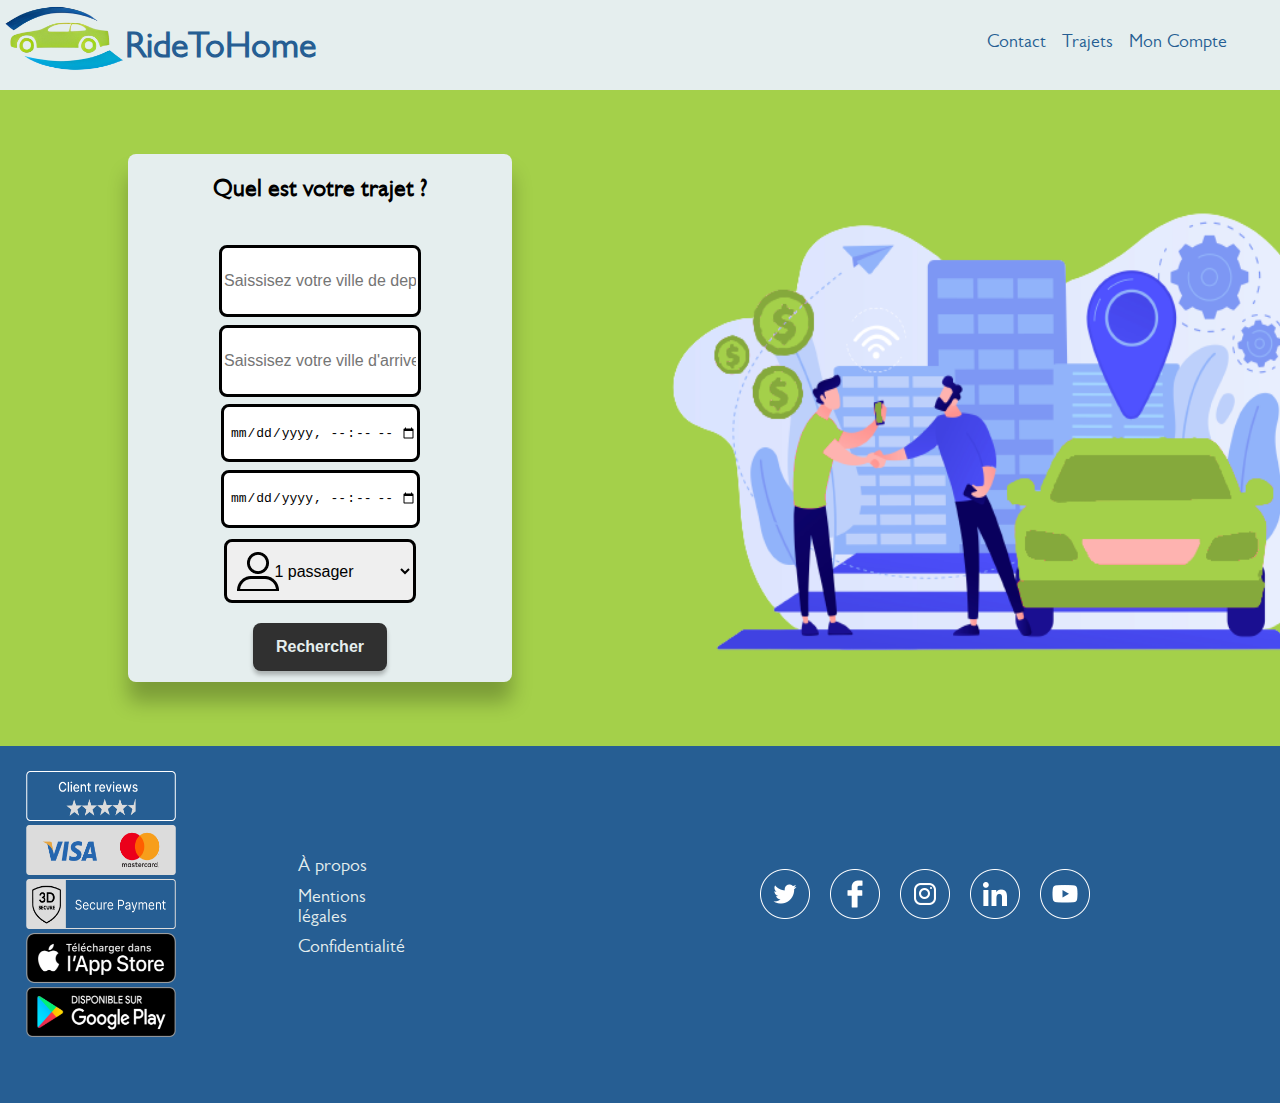
<file: index.html>
<!doctype html> <!--Déclaration page html-->

<html lang="fr"> <!--définition de la langue de la page-->
    <head> <!--Tête de la page-->
        <meta charset="utf-8"> <!--déclaration du type de codage de caractère-->
        <title>RideToHome</title> <!--Titre de la page-->
        <link rel="icon" href="img/flavicon/favicon.ico"> <!-- icone de la page-->
        <link rel="stylesheet" href="css/style.css"> <!-- Invocation du css externe-->
    </head>
    
    <body><!-- Corps de la page -->
        <div class="header">
            <a href="index.html"><img class="logo" src="img/Logo.png" alt=""/></a>
            <a href="index.html"><h1 class="titre">RideToHome</h1></a>

            <div class="nav"> <!-- Partie navigation entre les pages -->
                <ul>
                    <li class="contact"><a class="nav2" href="contact.html">Contact</a></li>
                    <li class="mestrajets"><a class="nav2" href="mestrajets.html">Trajets</a> </li>
                    <li class="mescommandes"><a class="nav2" href="compte.html">Mon Compte</a> </li>
                </ul>
            </div>
        </div>

        <div class="main">
            <div class="trajet">
                <form method="post" action="traitement.php"> <!--Formulaire à remplir pour chercher des trajets-->
                    <h2>Quel est votre trajet ?</h2>
                    
                    <br>
                    <input class="traj" type="text" name="villedepart" placeholder="Saissisez votre ville de depart" required>
                    <br>
                    <input class="traj" type="text" name="villearriver" placeholder="Saissisez votre ville d'arriver" required>
                    <br>
                    <input class="date" type="datetime-local" name="datedepart" id="depart" required>
                    <br>
                    <input class="date" type="datetime-local" name="dateretour" id="retour" required>
                    <br>
                    <select name="passagers" id="passagers" required>
                        <option value="">1 passager</option>
                        <option value="">2 passagers</option>
                        <option value="">3 passagers</option>
                        <option value=""> + 3 passagers</option>
                    </select>
                    <br>
                    <input class="submit" type="reset" value="Rechercher"/>
                </form>
            </div>
            
            <div class="img_covoit"> <!-- image de la page-->
                <img class="img_co"
                    src="img/covoit.png" 
                    alt="Designed by vectorjuice / Freepik" 
                    title="Designed by vectorjuice / Freepik">

            </div>
        </div>
        
        <div class="footer"> <!-- Pied de la page -->
            <div class="certif"> <!--La disponibilité, application de notre site sur d'autres plateformes-->
                <div><img class="img-certif" src="img/client.png" alt="client"></div>
                <div><img class="img-certif" src="img/visa.png" alt="visa"></div>
                <div><img class="img-certif" src="img/secure.png" alt="secure"></div>
                <div><a href="https://www.apple.com/fr/app-store/">
                    <img class="img-certif" src="img/app.png" alt="Apple">
                </a></div>
                <div><a href="https://play.google.com/">
                    <img class="img-certif" src="img/play.png" alt="Google Play" >
                </a></div>
            </div>
            <div class="plus"> <!--Partie navigation pour la partie légale et informations diverses-->
                <div class="sous-plus"><a class="plus1" href="propos.html">À propos</a></div>
                <div class="sous-plus"><a class="plus1" href="mentions.html">Mentions légales</a></div>
                <div class="sous-plus"><a class="plus1" href="rgpd.html">Confidentialité</a></div>
            </div>
            <div class="reseaux"><!--Partie navigation pour notre présence sur d'autres plateformes -->
                <div><a href="https://twitter.com/?lang=fr"><img class="img-reseaux" src="img/resseaux/twitter.png" alt="Twitter"></a></div>
                <div><a href="https://fr-fr.facebook.com/"><img class="img-reseaux" src="img/resseaux/facebook.png" alt="Facebook"></a></div>
                <div><a href="https://www.instagram.com/?hl=fr"><img class="img-reseaux" src="img/resseaux/instagram.png" alt="Instagram"></a></div>
                <div><a href="https://fr.linkedin.com/"><img class="img-reseaux" src="img/resseaux/indeed.png" alt="Linkedin"></a></div>
                <div><a href="https://www.youtube.com/?hl=FR"><img class="img-reseaux" src="img/resseaux/youtube.png" alt="Youtube"></a></div>
            </div>
        </div>

    </body><!--Fin du corps de la page-->
</html><!--Fin de la page html -->
</file>
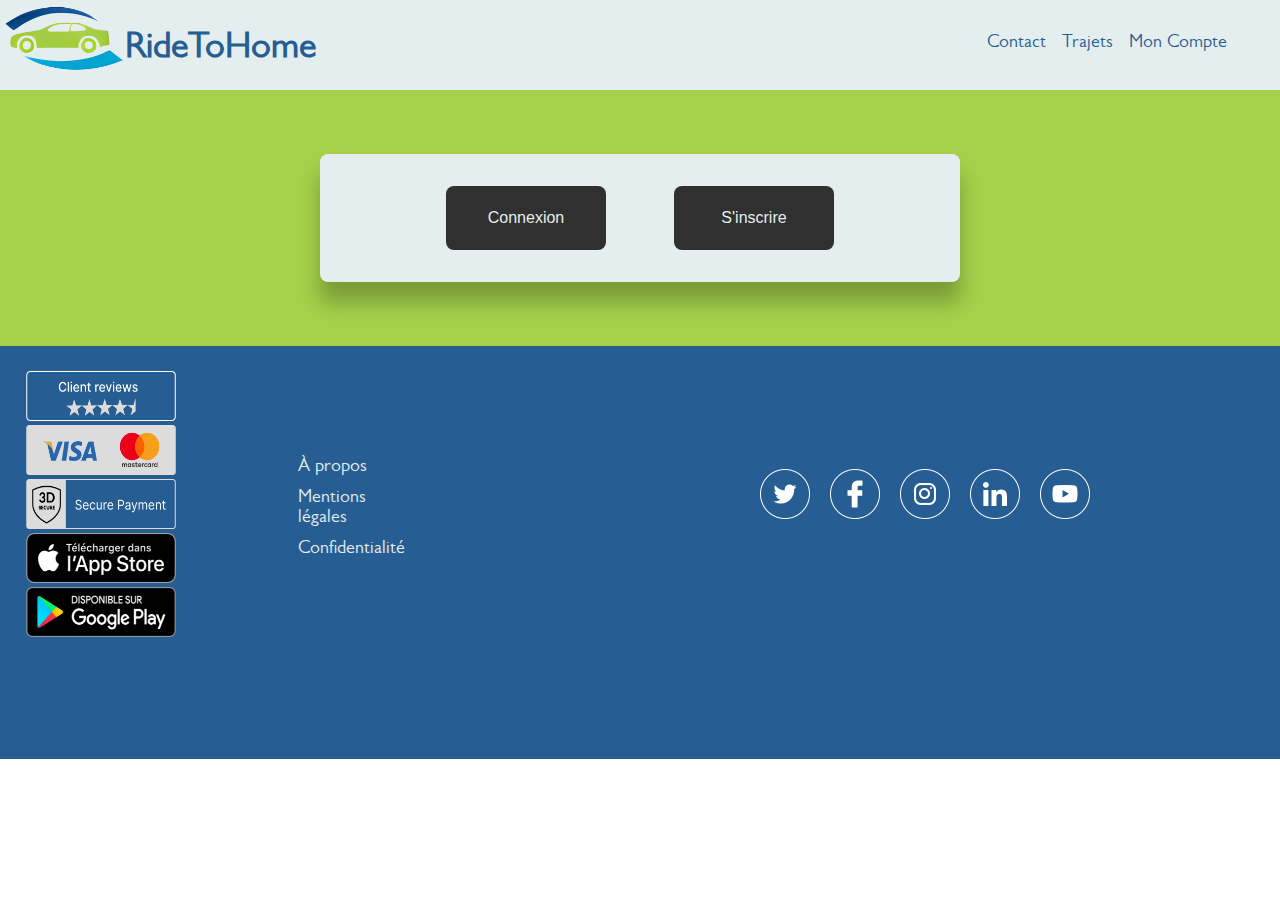
<file: compte.html>
<!doctype html> <!--Déclaration page html-->

<html lang="fr"> <!--définition de la langue de la page-->
    <head> <!--Tête de la page-->
        <meta charset="utf-8"> <!--déclaration du type de codage de caractère-->
        <title>RideToHome</title> <!--Titre de la page-->
        <link rel="icon" href="img/flavicon/favicon.ico"> <!-- icone de la page-->
        <link rel="stylesheet" href="css/style2.css"> <!-- Invocation du css externe-->
    </head>
    
    <body><!--Corps de la page-->
        <div class="header">
            <a href="index.html"><img class="logo" src="img/Logo.png" alt=""/></a>
            <a href="index.html"><h1 class="titre">RideToHome</h1></a>

            <div class="nav"><!-- Partie navigation entre les pages -->
                <ul>
                    <li class="contact"><a class="nav2" href="contact.html">Contact</a></li>
                    <li class="mestrajets"><a class="nav2" href="mestrajets.html">Trajets</a> </li>
                    <li class="mescommandes"><a class="nav2" href="compte.html">Mon Compte</a> </li>
                </ul>
            </div>
        </div>

        <div class="main">

            <div class="connexion"> <!--Choix(boutons) afin de lier un compte au site-->
                <form>
                    <input class="con" type="submit" value="Connexion">
                    <input class="con" type="submit" value="S'inscrire">
                </form>

            </div>
        </div>
            
        </div>
        
        <div class="footer"><!-- Pied de la page -->
            <div class="certif"><!--La disponibilité, application de notre site sur d'autres plateformes-->
                <div><img class="img-certif" src="img/client.png" alt="client"></div>
                <div><img class="img-certif" src="img/visa.png" alt="visa"></div>
                <div><img class="img-certif" src="img/secure.png" alt="secure"></div>
                <div><a href="https://www.apple.com/fr/app-store/">
                    <img class="img-certif" src="img/app.png" alt="Apple">
                </a></div>
                <div><a href="https://play.google.com/">
                    <img class="img-certif" src="img/play.png" alt="Google Play" >
                </a></div>
            </div>
            <div class="plus"><!--Partie navigation pour la partie légale et informations diverses-->
                <div class="sous-plus"><a class="plus1" href="propos.html">À propos</a></div>
                <div class="sous-plus"><a class="plus1" href="mentions.html">Mentions légales</a></div>
                <div class="sous-plus"><a class="plus1" href="rgpd.html">Confidentialité</a></div>
            </div>
            <div class="reseaux"><!--Partie navigation pour notre présence sur d'autres plateformes -->
                <div><a href="https://twitter.com/?lang=fr"><img class="img-reseaux" src="img/resseaux/twitter.png" alt="Twitter"></a></div>
                <div><a href="https://fr-fr.facebook.com/"><img class="img-reseaux" src="img/resseaux/facebook.png" alt="Facebook"></a></div>
                <div><a href="https://www.instagram.com/?hl=fr"><img class="img-reseaux" src="img/resseaux/instagram.png" alt="Instagram"></a></div>
                <div><a href="https://fr.linkedin.com/"><img class="img-reseaux" src="img/resseaux/indeed.png" alt="Linkedin"></a></div>
                <div><a href="https://www.youtube.com/?hl=FR"><img class="img-reseaux" src="img/resseaux/youtube.png" alt="Youtube"></a></div>
            </div>
        </div>
        <div class="footer_plus">
            
        </div>

    </body><!--Fin du corps de la page-->
</html><!--Fin de la page html -->
</file>
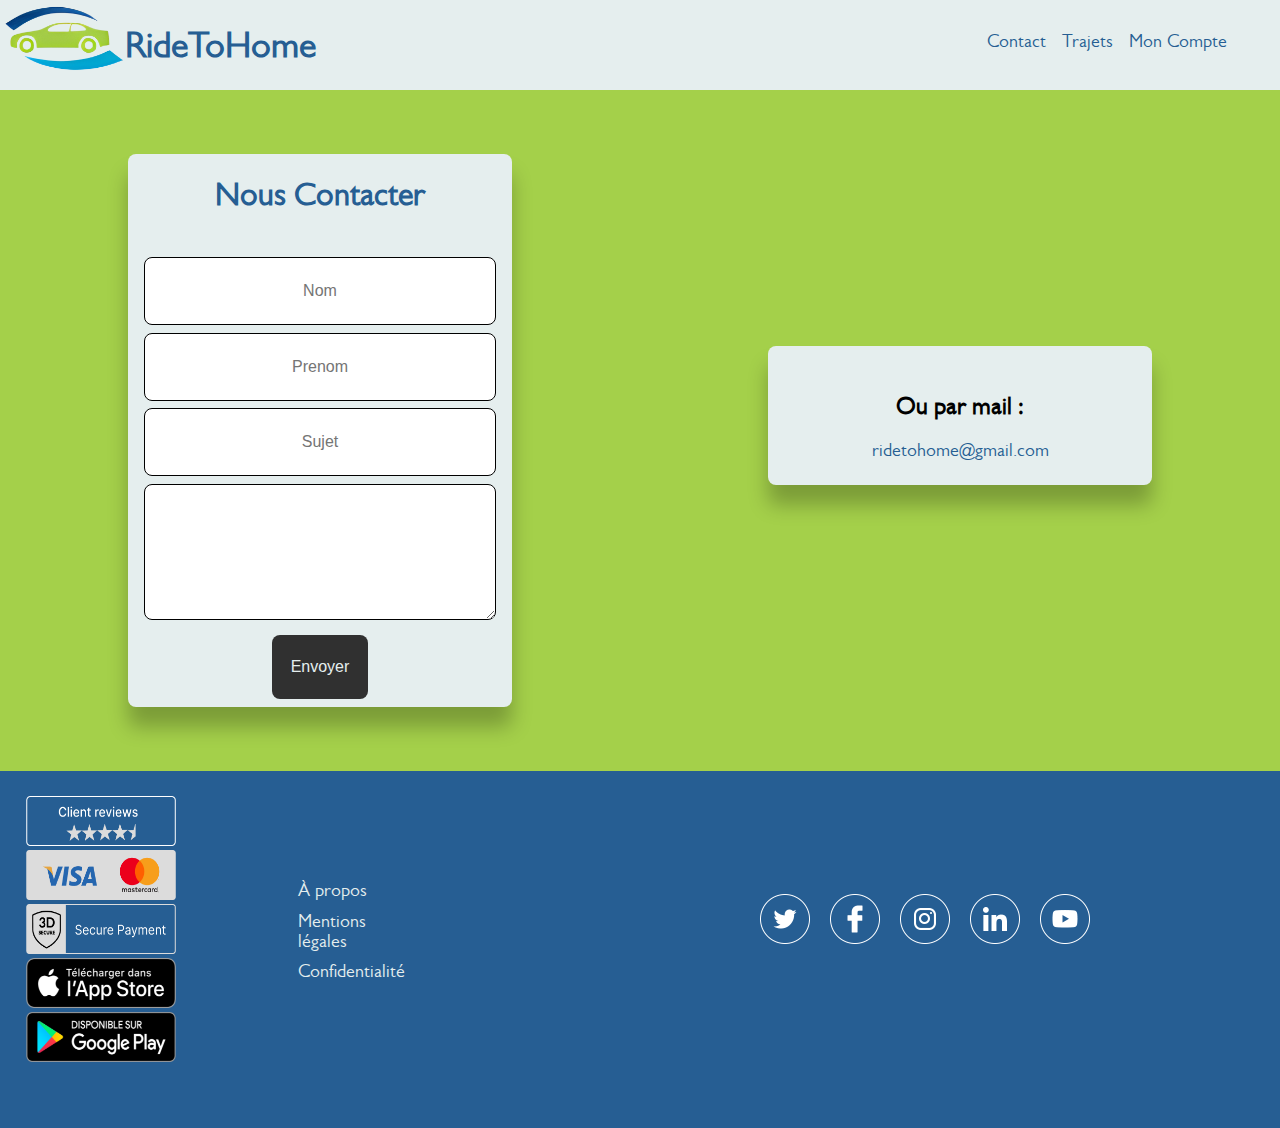
<file: contact.html>
<!doctype html> <!--Déclaration page html-->

<html lang="fr"> <!--définition de la langue de la page-->
    <head> <!--Tête de la page-->
        <meta charset="utf-8"> <!--déclaration du type de codage de caractère-->
        <title>RideToHome</title> <!--Titre de la page-->
        <link rel="icon" href="img/flavicon/favicon.ico"> <!-- icone de la page-->
        <link rel="stylesheet" href="css/style2.css"> <!-- Invocation du css externe-->
    </head>
    
    <body>
        <div class="header">
            <a href="index.html"><img class="logo" src="img/Logo.png" alt=""/></a>
            <a href="index.html"><h1 class="titre">RideToHome</h1></a>

            <div class="nav"><!-- Partie navigation entre les pages -->
                <ul>
                    <li class="contact"><a class="nav2" href="contact.html">Contact</a></li>
                    <li class="mestrajets"><a class="nav2" href="mestrajets.html">Trajets</a> </li>
                    <li class="mescommandes"><a class="nav2" href="compte.html">Mon Compte</a> </li>
                </ul>
            </div>
        </div>

        <div class="main">
            <div class="contact-page">
            <div class="contact-menu">
                <h1 class="label">Nous Contacter</h1><br>
                <form method="post" action="traitement.php"><!--Formulaire à remplir pour toutes demandes / assistances-->
                    
                    <input class="form" type="text" required id="nom" placeholder="Nom"><br>
                    <input class="form" type="text" id="Prenom" required placeholder="Prenom"><br>
                    <input class="form" type="text" id="sujet" required placeholder="Sujet"><br>
                    <textarea class="form" id="message" placeholder="votre message" required> </textarea>
                    <input class="boutton-contact" type="reset" value="Envoyer">
                </form>

            </div>

            <div class="mail"> <!--Lien pour contacter sur la boite mail-->
                <h2>Ou par mail : </h2>
                <a href="mailto:ridetohome@gmail.com">ridetohome@gmail.com</a>

            </div>
        </div>
            
        </div>
        
        <div class="footer"><!-- Pied de la page -->
            <div class="certif"><!--La disponibilité, application de notre site sur d'autres plateformes-->
                <div><img class="img-certif" src="img/client.png" alt="client"></div>
                <div><img class="img-certif" src="img/visa.png" alt="visa"></div>
                <div><img class="img-certif" src="img/secure.png" alt="secure"></div>
                <div><a href="https://www.apple.com/fr/app-store/">
                    <img class="img-certif" src="img/app.png" alt="Apple">
                </a></div>
                <div><a href="https://play.google.com/">
                    <img class="img-certif" src="img/play.png" alt="Google Play" >
                </a></div>
            </div>
            <div class="plus"><!--Partie navigation pour la partie légale et informations diverses-->
                <div class="sous-plus"><a class="plus1" href="propos.html">À propos</a></div>
                <div class="sous-plus"><a class="plus1" href="mentions.html">Mentions légales</a></div>
                <div class="sous-plus"><a class="plus1" href="rgpd.html">Confidentialité</a></div>
            </div>
            <div class="reseaux"><!--Partie navigation pour notre présence sur d'autres plateformes -->
                <div><a href="https://twitter.com/?lang=fr"><img class="img-reseaux" src="img/resseaux/twitter.png" alt="Twitter"></a></div>
                <div><a href="https://fr-fr.facebook.com/"><img class="img-reseaux" src="img/resseaux/facebook.png" alt="Facebook"></a></div>
                <div><a href="https://www.instagram.com/?hl=fr"><img class="img-reseaux" src="img/resseaux/instagram.png" alt="Instagram"></a></div>
                <div><a href="https://fr.linkedin.com/"><img class="img-reseaux" src="img/resseaux/indeed.png" alt="Linkedin"></a></div>
                <div><a href="https://www.youtube.com/?hl=FR"><img class="img-reseaux" src="img/resseaux/youtube.png" alt="Youtube"></a></div>
            </div>
        </div>

    </body><!--Fin du corps de la page-->
</html><!--Fin de la page html -->
</file>
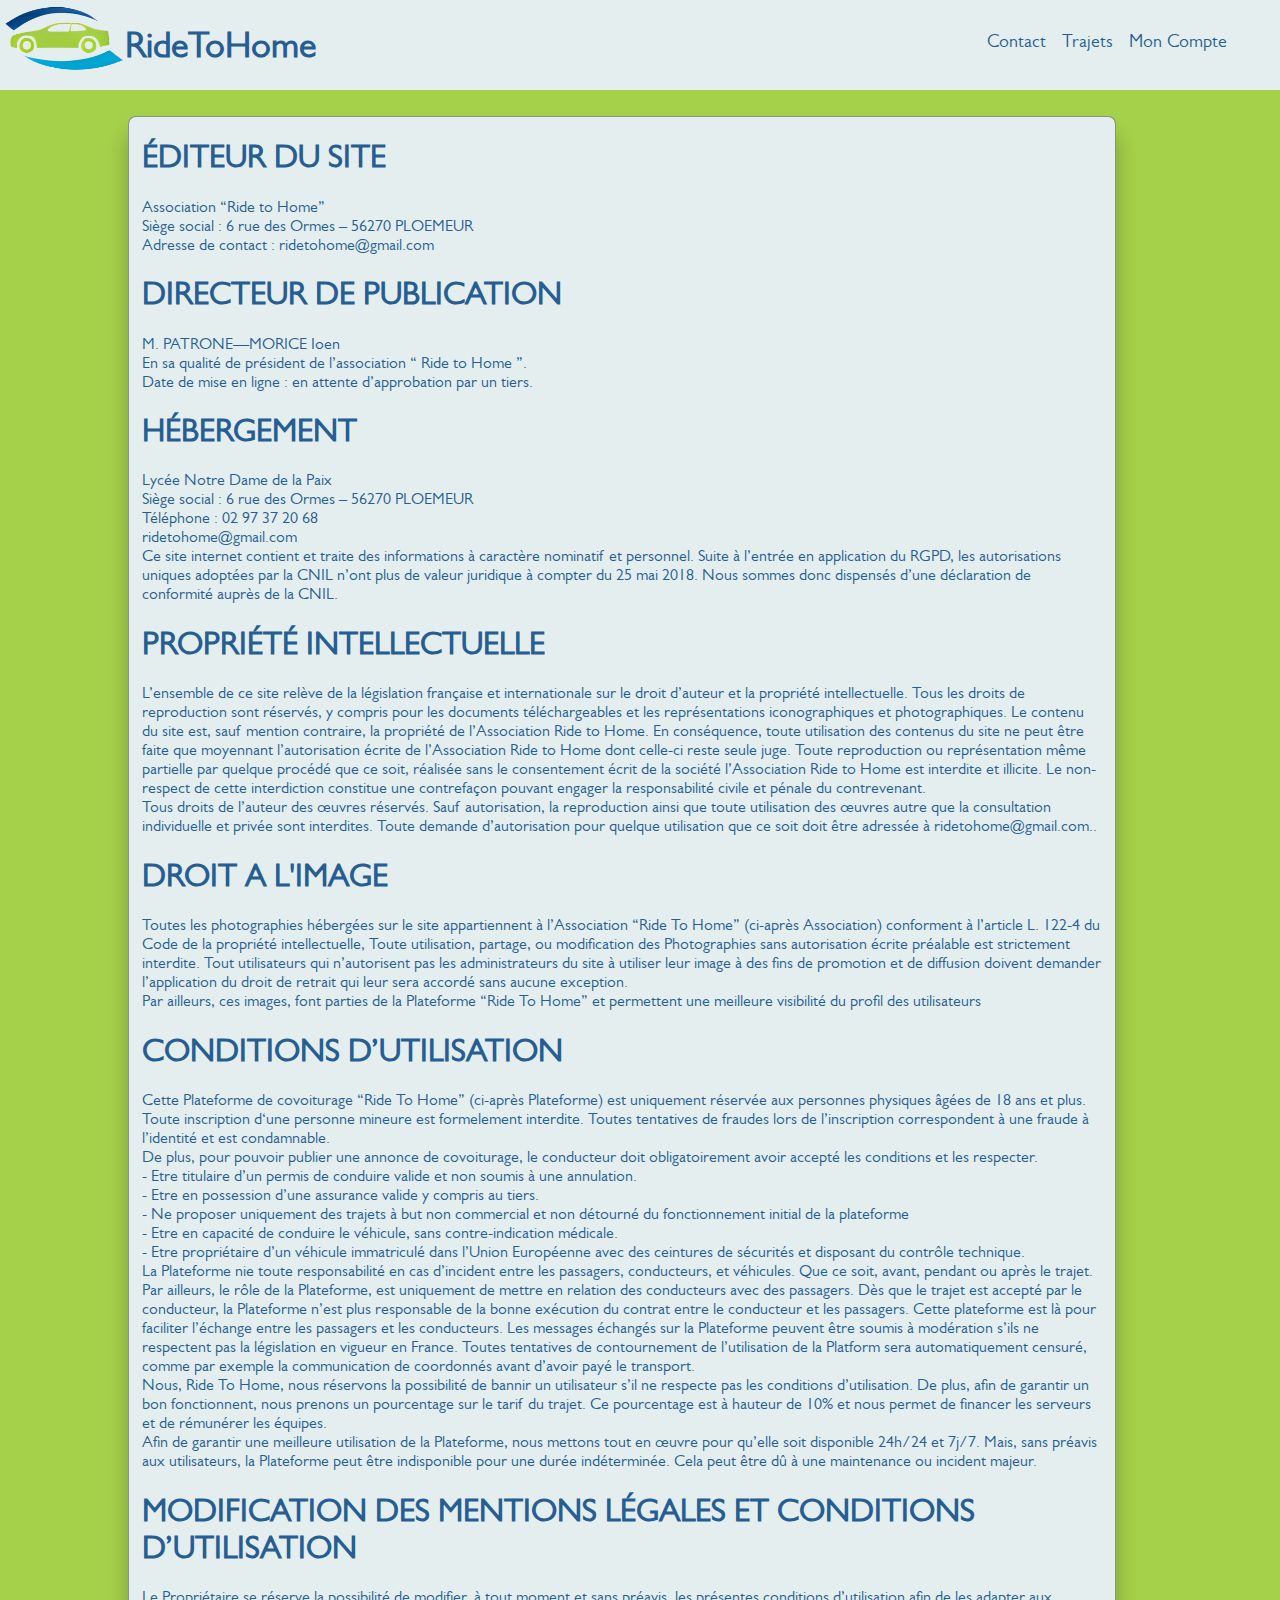
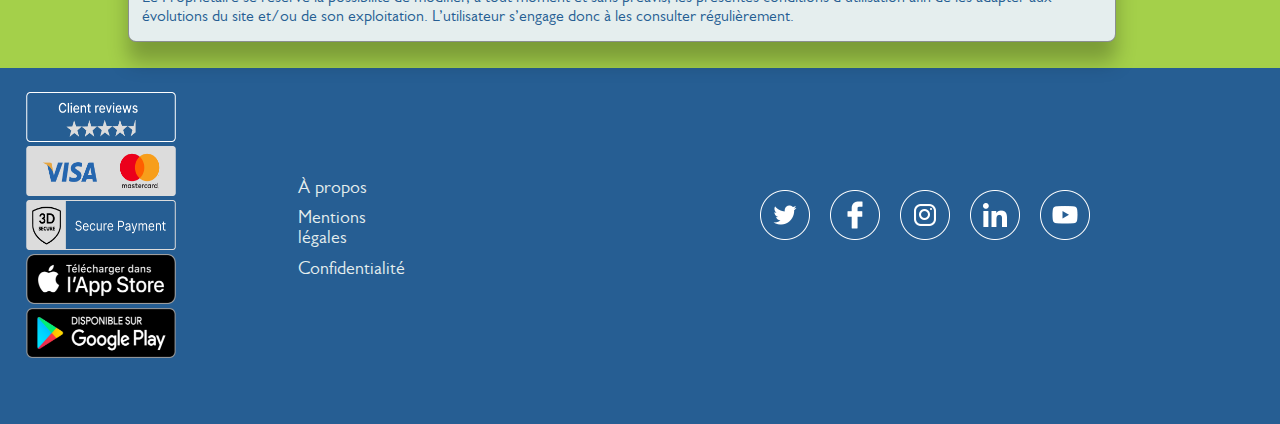
<file: mentions.html>
<!doctype html> <!--Déclaration page html-->

<html lang="fr"> <!--définition de la langue de la page-->
    <head> <!--Tête de la page-->
        <meta charset="utf-8"> <!--déclaration du type de codage de caractère-->
        <title>RideToHome</title> <!--Titre de la page-->
        <link rel="icon" href="img/flavicon/favicon.ico"> <!-- icone de la page-->
        <link rel="stylesheet" href="css/style2.css"> <!-- Invocation du css externe-->
    </head>
    
    <body>
        <div class="header">
            <a href="index.html"><img class="logo" src="img/Logo.png" alt=""/></a>
            <a href="index.html"><h1 class="titre">RideToHome</h1></a>

            <div class="nav"><!-- Partie navigation entre les pages -->
                <ul>
                    <li class="contact"><a class="nav2" href="contact.html">Contact</a></li>
                    <li class="mestrajets"><a class="nav2" href="mestrajets.html">Trajets</a> </li>
                    <li class="mescommandes"><a class="nav2" href="compte.html">Mon Compte</a> </li>
                </ul>
            </div>
        </div>

        <div class="main">

            <div class="mention"> <!--Partie centrale de la page, informations-->
                <h1>ÉDITEUR DU SITE<br></h1>
                    <p></p>Association “Ride to Home”<br>
                    Siège social : 6 rue des Ormes – 56270 PLOEMEUR<br>
                    Adresse de contact : ridetohome@gmail.com<br><p>
                    <h1>DIRECTEUR DE PUBLICATION<br></h1>
                    <p>M. PATRONE—MORICE Ioen<br>
                    En sa qualité de président de l’association “ Ride to Home ”.<br>
                    Date de mise en ligne : en attente d’approbation par un tiers.<br>
                    </p>


                    <h1>HÉBERGEMENT <br></h1>
                    <p>Lycée Notre Dame de la Paix <br>
                    Siège social : 6 rue des Ormes – 56270 PLOEMEUR<br>
                    Téléphone : 02 97 37 20 68<br>
                    ridetohome@gmail.com<br>
                    
                    Ce site internet contient et traite des informations à caractère nominatif et personnel. Suite à l’entrée en application du RGPD, les autorisations uniques adoptées par la CNIL n’ont plus de valeur juridique à compter du 25 mai 2018. Nous sommes donc dispensés d’une déclaration de conformité auprès de la CNIL.<br>
                    </p>

                    <h1>PROPRIÉTÉ INTELLECTUELLE<br></h1>
                    <p>L’ensemble de ce site relève de la législation française et internationale sur le droit d’auteur et la propriété intellectuelle. Tous les droits de reproduction sont réservés, y compris pour les documents téléchargeables et les représentations iconographiques et photographiques. Le contenu du site est, sauf mention contraire, la propriété de l’Association Ride to Home. En conséquence, toute utilisation des contenus du site ne peut être faite que moyennant l’autorisation écrite de l’Association Ride to Home dont celle-ci reste seule juge. Toute reproduction ou représentation même partielle par quelque procédé que ce soit, réalisée sans le consentement écrit de la société l’Association Ride to Home est interdite et illicite. Le non-respect de cette interdiction constitue une contrefaçon pouvant engager la responsabilité civile et pénale du contrevenant.<br>
                    Tous droits de l’auteur des œuvres réservés. Sauf autorisation, la reproduction ainsi que toute utilisation des œuvres autre que la consultation individuelle et privée sont interdites. Toute demande d’autorisation pour quelque utilisation que ce soit doit être adressée à ridetohome@gmail.com..<br>
                    </p>

                    <h1>DROIT A L'IMAGE<br></h1>
                    <p>Toutes les photographies hébergées sur le site appartiennent à l’Association “Ride To Home” (ci-après Association) conforment à l’article L. 122-4 du Code de la propriété intellectuelle, Toute utilisation, partage, ou modification des Photographies sans autorisation écrite préalable est strictement interdite. Tout utilisateurs qui n’autorisent pas les administrateurs du site à utiliser leur image à des fins de promotion et de diffusion doivent demander l’application du droit de retrait qui leur sera accordé sans aucune exception. <br>
                    Par ailleurs, ces images, font parties de la Plateforme “Ride To Home” et permettent une meilleure visibilité du profil des utilisateurs<br>
                    </p>
                    
                    <h1>CONDITIONS D’UTILISATION<br></h1>
                    <p>Cette Plateforme de covoiturage “Ride To Home” (ci-après Plateforme) est uniquement réservée aux personnes physiques âgées de 18 ans et plus. Toute inscription d‘une personne mineure est formelement interdite. Toutes tentatives de fraudes lors de l’inscription correspondent à une fraude à l’identité et est condamnable.<br>
                    
                    De plus, pour pouvoir publier une annonce de covoiturage, le conducteur doit obligatoirement avoir accepté les conditions et les respecter.<br>
                    -	Etre titulaire d’un permis de conduire valide et non soumis à une annulation.<br>
                    -	Etre en possession d’une assurance valide y compris au tiers.<br>
                    -	Ne proposer uniquement des trajets à but non commercial et non détourné du fonctionnement initial de la plateforme<br>
                    -	Etre en capacité de conduire le véhicule, sans contre-indication médicale. <br>
                    -	Etre propriétaire d’un véhicule immatriculé dans l’Union Européenne avec des ceintures de sécurités et disposant du contrôle technique.<br>
                    
                    La Plateforme nie toute responsabilité en cas d’incident entre les passagers, conducteurs, et véhicules. Que ce soit, avant, pendant ou après le trajet.<br>
                    Par ailleurs, le rôle de la Plateforme, est uniquement de mettre en relation des conducteurs avec des passagers. Dès que le trajet est accepté par le conducteur, la Plateforme n’est plus responsable de la bonne exécution du contrat entre le conducteur et les passagers. Cette plateforme est là pour faciliter l’échange entre les passagers et les conducteurs. Les messages échangés sur la Plateforme peuvent être soumis à modération s’ils ne respectent pas la législation en vigueur en France. Toutes tentatives de contournement de l’utilisation de la Platform sera automatiquement censuré, comme par exemple la communication de coordonnés avant d’avoir payé le transport.<br>
                    
                    Nous, Ride To Home, nous réservons la possibilité de bannir un utilisateur s’il ne respecte pas les conditions d’utilisation. De plus, afin de garantir un bon fonctionnent, nous prenons un pourcentage sur le tarif du trajet. Ce pourcentage est à hauteur de 10% et nous permet de financer les serveurs et de rémunérer les équipes.<br>
                    
                    Afin de garantir une meilleure utilisation de la Plateforme, nous mettons tout en œuvre pour qu’elle soit disponible 24h/24 et 7j/7. Mais, sans préavis aux utilisateurs, la Plateforme peut être indisponible pour une durée indéterminée. Cela peut être dû à une maintenance ou incident majeur.<br>
                    </p>
                    
                    <h1>MODIFICATION DES MENTIONS LÉGALES ET CONDITIONS D’UTILISATION<br></h1>
                    <p>Le Propriétaire se réserve la possibilité de modifier, à tout moment et sans préavis, les présentes conditions d’utilisation afin de les adapter aux évolutions du site et/ou de son exploitation. L’utilisateur s’engage donc à les consulter régulièrement.<br>
                    </p>
            
            </div>
            
        </div>
        
        <div class="footer"><!-- Pied de la page -->
            <div class="certif"><!--La disponibilité, application de notre site sur d'autres plateformes-->
                <div><img class="img-certif" src="img/client.png" alt="client"></div>
                <div><img class="img-certif" src="img/visa.png" alt="visa"></div>
                <div><img class="img-certif" src="img/secure.png" alt="secure"></div>
                <div><a href="https://www.apple.com/fr/app-store/">
                    <img class="img-certif" src="img/app.png" alt="Apple">
                </a></div>
                <div><a href="https://play.google.com/">
                    <img class="img-certif" src="img/play.png" alt="Google Play" >
                </a></div>
            </div>
            <div class="plus"><!--Partie navigation pour la partie légale et informations diverses-->
                <div class="sous-plus"><a class="plus1" href="propos.html">À propos</a></div>
                <div class="sous-plus"><a class="plus1" href="mentions.html">Mentions légales</a></div>
                <div class="sous-plus"><a class="plus1" href="rgpd.html">Confidentialité</a></div>
            </div>
            <div class="reseaux"><!--Partie navigation pour notre présence sur d'autres plateformes -->
                <div><a href="https://twitter.com/?lang=fr"><img class="img-reseaux" src="img/resseaux/twitter.png" alt="Twitter"></a></div>
                <div><a href="https://fr-fr.facebook.com/"><img class="img-reseaux" src="img/resseaux/facebook.png" alt="Facebook"></a></div>
                <div><a href="https://www.instagram.com/?hl=fr"><img class="img-reseaux" src="img/resseaux/instagram.png" alt="Instagram"></a></div>
                <div><a href="https://fr.linkedin.com/"><img class="img-reseaux" src="img/resseaux/indeed.png" alt="Linkedin"></a></div>
                <div><a href="https://www.youtube.com/?hl=FR"><img class="img-reseaux" src="img/resseaux/youtube.png" alt="Youtube"></a></div>
            </div>
        </div>

    </body><!--Fin du corps de la page-->
</html><!--Fin de la page html -->
</file>
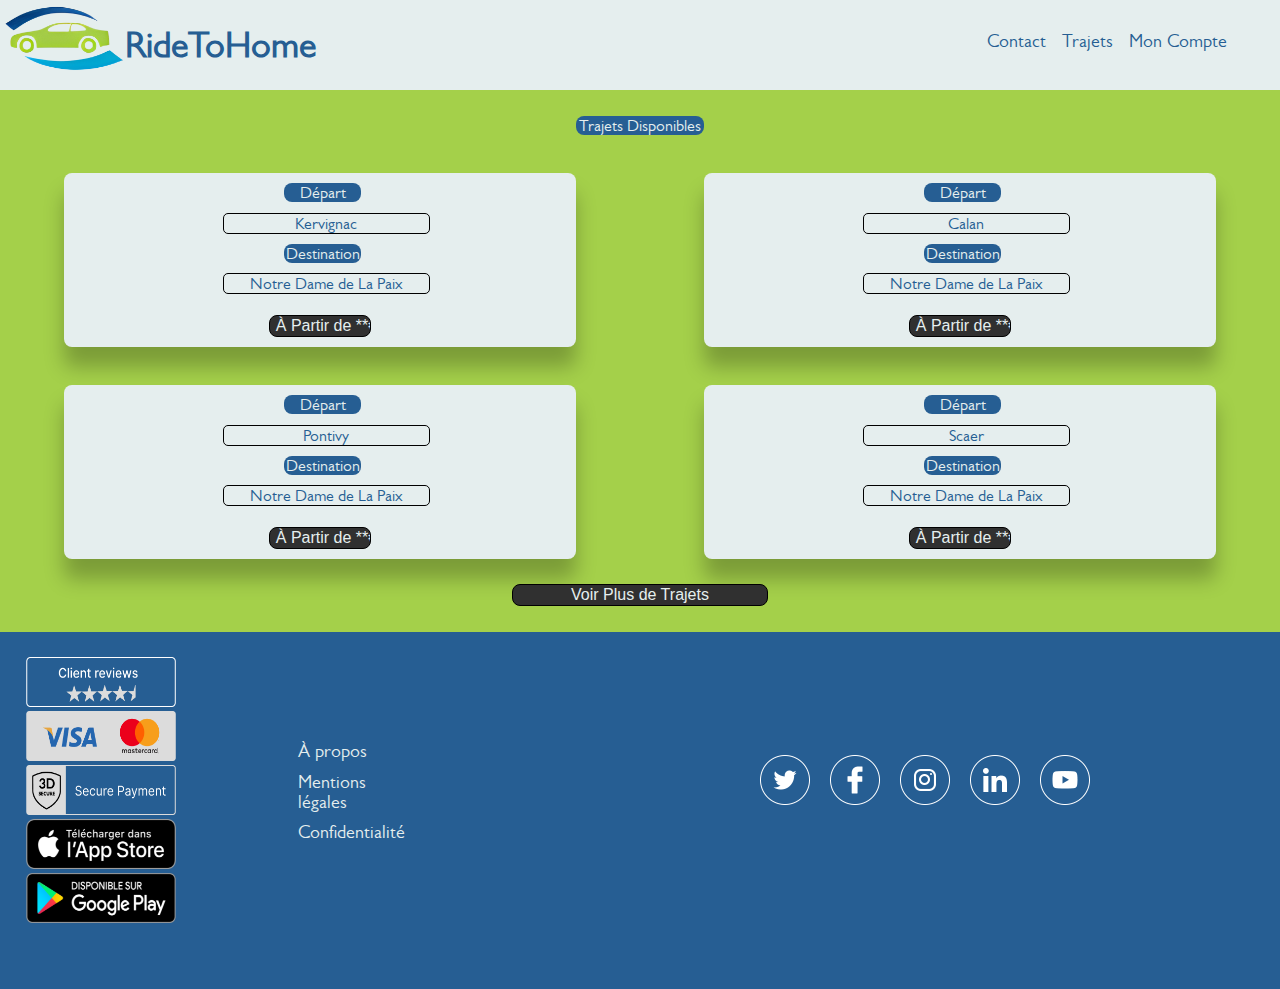
<file: mestrajets.html>
<!doctype html> <!--Déclaration page html-->

<html lang="fr"> <!--définition de la langue de la page-->
    <head> <!--Tête de la page-->
        <meta charset="utf-8"> <!--déclaration du type de codage de caractère-->
        <title>RideToHome</title> <!--Titre de la page-->
        <link rel="icon" href="img/flavicon/favicon.ico"> <!-- icone de la page-->
        <link rel="stylesheet" href="css/style2.css"> <!-- Invocation du css externe-->
    </head>
    
    <body><!-- Corps de la page -->
        <div class="header">
            <a href="index.html"><img class="logo" src="img/Logo.png" alt=""/></a>
            <a href="index.html"><h1 class="titre">RideToHome</h1></a>

            <div class="nav"><!-- Partie navigation entre les pages -->
                <ul>
                    <li class="contact"><a class="nav2" href="contact.html">Contact</a></li>
                    <li class="mestrajets"><a class="nav2" href="mestrajets.html">Trajets</a> </li>
                    <li class="mescommandes"><a class="nav2" href="compte.html">Mon Compte</a> </li>
                </ul>
            </div>
        </div>

        <div class="main"> <!--Partie de la page contenant tout les trajets disponibles ainsi que quelques informations-->
            <div>
                <p class="dispo">Trajets Disponibles</p>
            </div>
            <div class="bloc-trajet-haut"><!--Chaque trajet est représenté dans un bloc avec les mêmes informations-->
                <div class="trajets">
                    <p class="texte_2">Départ</p>
                    <p class="texte">Kervignac</p>
                    <p class="texte_2">Destination</p>
                    <p class="texte">Notre Dame de La Paix</p>
                    <form method="post" action="traitement.php">
                        <input class="boutton" type="reset" value="À Partir de **€"/>
                    </form>

                </div>
                <div class="trajets">
                    <p class="texte_2">Départ</p>
                    <p class="texte">Calan</p>
                    <p class="texte_2">Destination</p>
                    <p class="texte">Notre Dame de La Paix</p>
                    <form method="post" action="traitement.php">
                        <input class="boutton" type="button"  value="À Partir de **€"/>
                    </form>

                </div>
            </div>
            <div class="bloc-trajet-bas">
                <div class="trajets">
                    <p class="texte_2">Départ</p>
                    <p class="texte">Pontivy</p>
                    <p class="texte_2">Destination</p>
                    <p class="texte">Notre Dame de La Paix</p>
                    <form method="post" action="traitement.php">
                        <input class="boutton" type="reset" value="À Partir de **€"/>
                    </form>

                </div>
                <div class="trajets">
                    <p class="texte_2">Départ</p>
                    <p class="texte" >Scaer</p>
                    <p class="texte_2">Destination</p>
                    <p class="texte">Notre Dame de La Paix</p>
                    <form method="post" action="traitement.php">
                        <input class="boutton" type="reset" value="À Partir de **€"/>
                    </form>

                </div>
            </div>
            <div>
                <form method="post" action="traitement.php">
                    <input class="boutton" type="reset" value="Voir Plus de Trajets"/>
                </form>
            </div>
            
        </div>
        
        <div class="footer"><!-- Pied de la page -->
            <div class="certif"> <!--La disponibilité, application de notre site sur d'autres plateformes-->
                <div><img class="img-certif" src="img/client.png" alt="client"></div>
                <div><img class="img-certif" src="img/visa.png" alt="visa"></div>
                <div><img class="img-certif" src="img/secure.png" alt="secure"></div>
                <div><a href="https://www.apple.com/fr/app-store/">
                    <img class="img-certif" src="img/app.png" alt="Apple">
                </a></div>
                <div><a href="https://play.google.com/">
                    <img class="img-certif" src="img/play.png" alt="Google Play" >
                </a></div>
            </div>
            <div class="plus"><!--Partie navigation pour la partie légale et informations diverses-->
                <div class="sous-plus"><a class="plus1" href="propos.html">À propos</a></div>
                <div class="sous-plus"><a class="plus1" href="mentions.html">Mentions légales</a></div>
                <div class="sous-plus"><a class="plus1" href="rgpd.html">Confidentialité</a></div>
            </div>
            <div class="reseaux"><!--Partie navigation pour notre présence sur d'autres plateformes -->
                <div><a href="https://twitter.com/?lang=fr"><img class="img-reseaux" src="img/resseaux/twitter.png" alt="Twitter"></a></div>
                <div><a href="https://fr-fr.facebook.com/"><img class="img-reseaux" src="img/resseaux/facebook.png" alt="Facebook"></a></div>
                <div><a href="https://www.instagram.com/?hl=fr"><img class="img-reseaux" src="img/resseaux/instagram.png" alt="Instagram"></a></div>
                <div><a href="https://fr.linkedin.com/"><img class="img-reseaux" src="img/resseaux/indeed.png" alt="Linkedin"></a></div>
                <div><a href="https://www.youtube.com/?hl=FR"><img class="img-reseaux" src="img/resseaux/youtube.png" alt="Youtube"></a></div>
            </div>
        </div>

    </body><!--Fin du corps de la page-->
</html><!--Fin de la page html -->
</file>
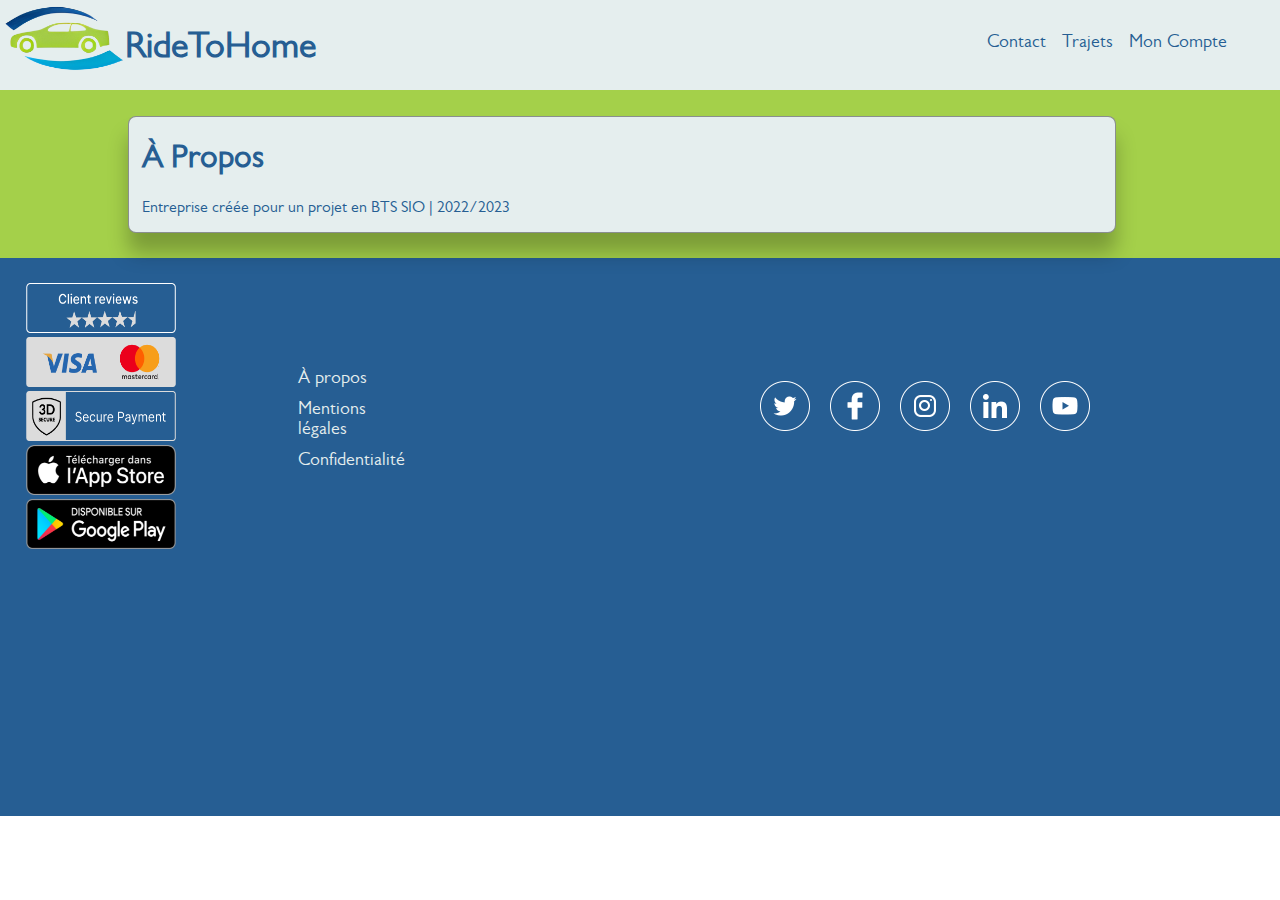
<file: propos.html>
<!doctype html> <!--Déclaration page html-->

<html lang="fr"> <!--définition de la langue de la page-->
    <head> <!--Tête de la page-->
        <meta charset="utf-8"> <!--déclaration du type de codage de caractère-->
        <title>RideToHome</title> <!--Titre de la page-->
        <link rel="icon" href="img/flavicon/favicon.ico"> <!-- icone de la page-->
        <link rel="stylesheet" href="css/style2.css"> <!-- Invocation du css externe-->
    </head>
    
    <body>
        <div class="header">
            <a href="index.html"><img class="logo" src="img/Logo.png" alt=""/></a>
            <a href="index.html"><h1 class="titre">RideToHome</h1></a>

            <div class="nav"><!-- Partie navigation entre les pages -->
                <ul>
                    <li class="contact"><a class="nav2" href="contact.html">Contact</a></li>
                    <li class="mestrajets"><a class="nav2" href="mestrajets.html">Trajets</a> </li>
                    <li class="mescommandes"><a class="nav2" href="compte.html">Mon Compte</a> </li>
                </ul>
            </div>
        </div>

        <div class="main">

            <div class="mention"><!--Partie centrale de la page, informations-->
                <h1>À Propos<br></h1>
                    <p>Entreprise créée pour un projet en BTS SIO | 2022/2023</p>
            </div>
            
        </div>
        
        <div class="footer"><!-- Pied de la page -->
            <div class="certif"><!--La disponibilité, application de notre site sur d'autres plateformes-->
                <div><img class="img-certif" src="img/client.png" alt="client"></div>
                <div><img class="img-certif" src="img/visa.png" alt="visa"></div>
                <div><img class="img-certif" src="img/secure.png" alt="secure"></div>
                <div><a href="https://www.apple.com/fr/app-store/">
                    <img class="img-certif" src="img/app.png" alt="Apple">
                </a></div>
                <div><a href="https://play.google.com/">
                    <img class="img-certif" src="img/play.png" alt="Google Play" >
                </a></div>
            </div>
            <div class="plus"><!--Partie navigation pour la partie légale et informations diverses-->
                <div class="sous-plus"><a class="plus1" href="propos.html">À propos</a></div>
                <div class="sous-plus"><a class="plus1" href="mentions.html">Mentions légales</a></div>
                <div class="sous-plus"><a class="plus1" href="rgpd.html">Confidentialité</a></div>
            </div>
            <div class="reseaux"><!--Partie navigation pour notre présence sur d'autres plateformes -->
                <div><a href="https://twitter.com/?lang=fr"><img class="img-reseaux" src="img/resseaux/twitter.png" alt="Twitter"></a></div>
                <div><a href="https://fr-fr.facebook.com/"><img class="img-reseaux" src="img/resseaux/facebook.png" alt="Facebook"></a></div>
                <div><a href="https://www.instagram.com/?hl=fr"><img class="img-reseaux" src="img/resseaux/instagram.png" alt="Instagram"></a></div>
                <div><a href="https://fr.linkedin.com/"><img class="img-reseaux" src="img/resseaux/indeed.png" alt="Linkedin"></a></div>
                <div><a href="https://www.youtube.com/?hl=FR"><img class="img-reseaux" src="img/resseaux/youtube.png" alt="Youtube"></a></div>
            </div>
        </div>
        <div class="footer_bas">

        </div>

    </body><!--Fin du corps de la page-->
</html><!--Fin de la page html -->
</file>
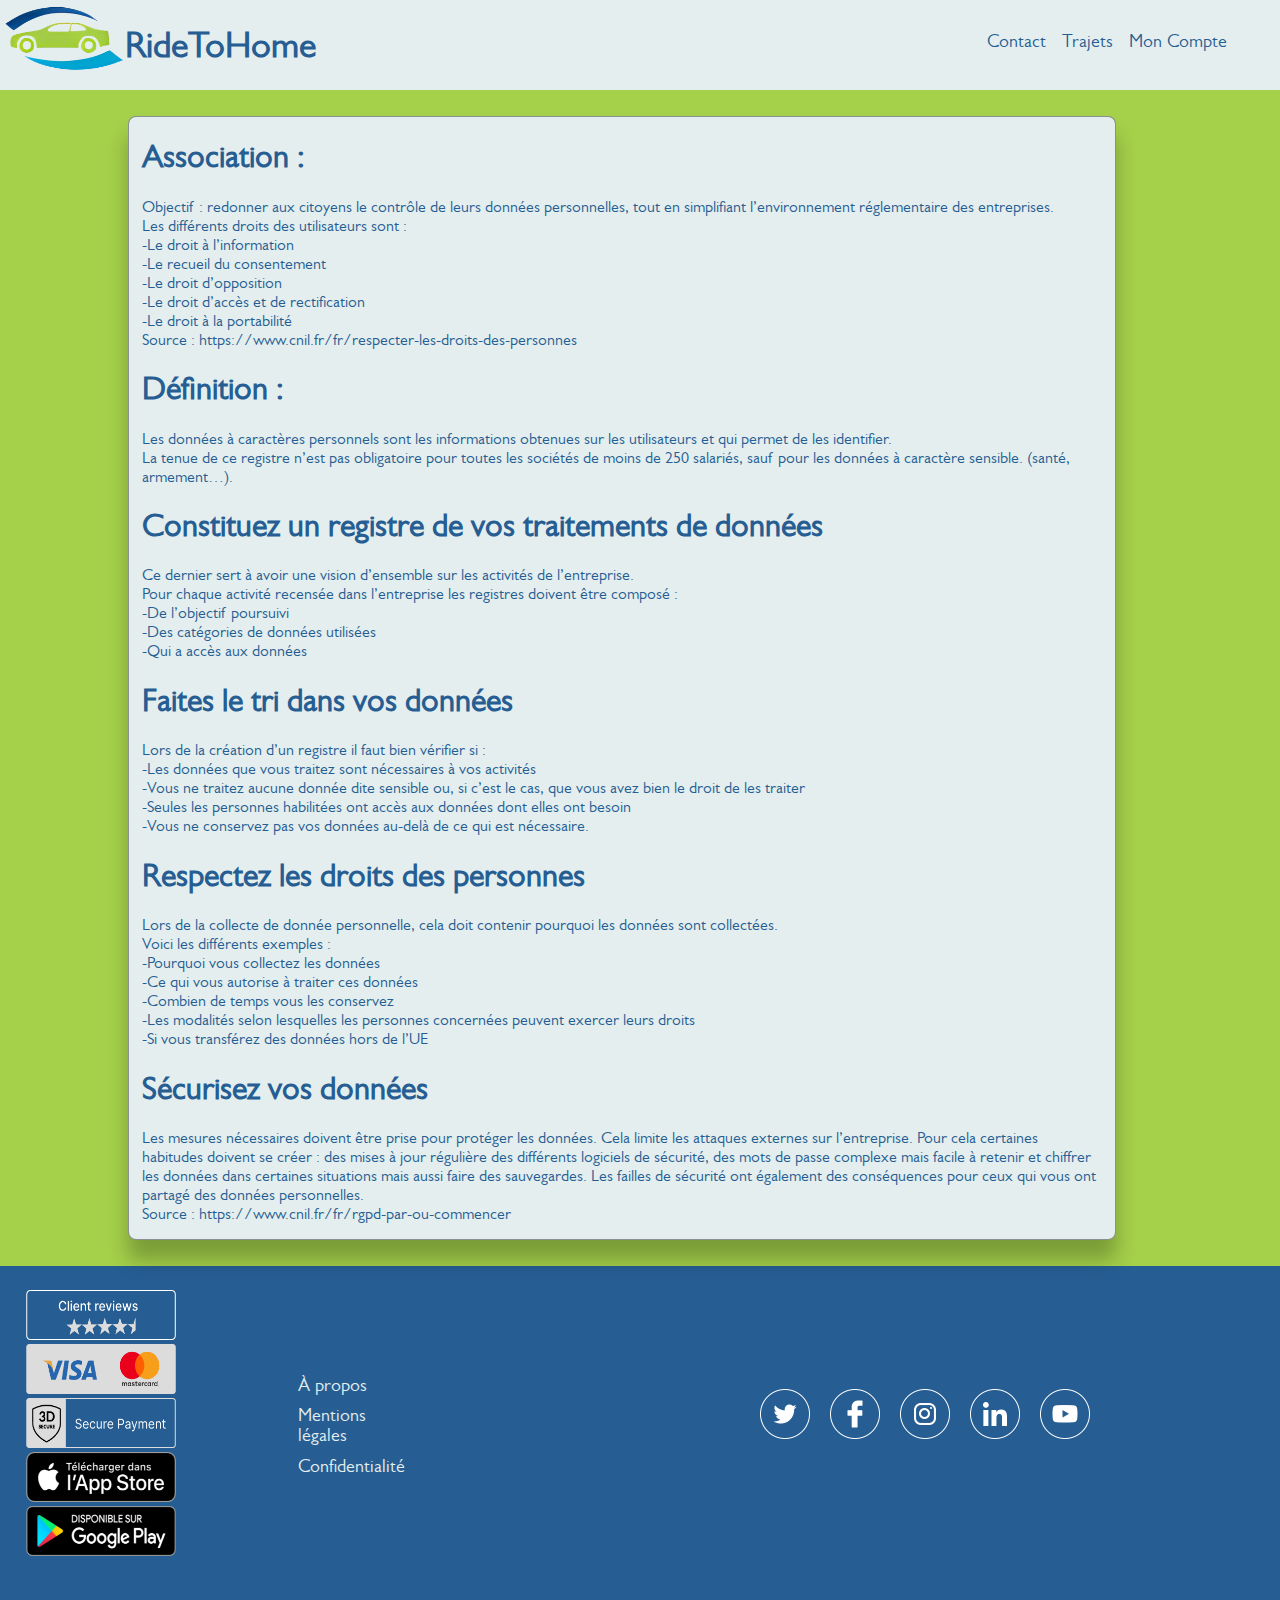
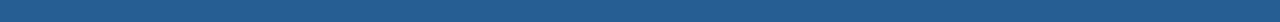
<file: rgpd.html>
<!doctype html> <!--Déclaration page html-->

<html lang="fr"> <!--définition de la langue de la page-->
    <head> <!--Tête de la page-->
        <meta charset="utf-8"> <!--déclaration du type de codage de caractère-->
        <title>RideToHome</title> <!--Titre de la page-->
        <link rel="icon" href="img/flavicon/favicon.ico"> <!-- icone de la page-->
        <link rel="stylesheet" href="css/style2.css"> <!-- Invocation du css externe-->
    </head>
    
    <body>
        <div class="header">
            <a href="index.html"><img class="logo" src="img/Logo.png" alt=""/></a>
            <a href="index.html"><h1 class="titre">RideToHome</h1></a>

            <div class="nav"><!-- Partie navigation entre les pages -->
                <ul>
                    <li class="contact"><a class="nav2" href="contact.html">Contact</a></li>
                    <li class="mestrajets"><a class="nav2" href="mestrajets.html">Trajets</a> </li>
                    <li class="mescommandes"><a class="nav2" href="compte.html">Mon Compte</a> </li>
                </ul>
            </div>
        </div>

        <div class="main"> <!--Partie centrale de la page, informations-->

            <div class="mention">
                <h1>Association :<br></h1>
                        
                <p>Objectif : redonner aux citoyens le contrôle de leurs données personnelles, tout en simplifiant l’environnement réglementaire des entreprises.<br>

                Les différents droits des utilisateurs sont :<br>

                -Le droit à l’information<br>
                -Le recueil du consentement<br>
                -Le droit d’opposition<br>
                -Le droit d’accès et de rectification<br>
                -Le droit à la portabilité<br>

                Source : https://www.cnil.fr/fr/respecter-les-droits-des-personnes<br>
                </p>
                
                <h1>Définition :<br></h1>

                <p>Les données à caractères personnels sont les informations obtenues sur les utilisateurs et qui permet de les identifier.<br>

                La tenue de ce registre n’est pas obligatoire pour toutes les sociétés de moins de 250 salariés, sauf pour les données à caractère sensible. (santé, armement…).

                </p>

                <h1>Constituez un registre de vos traitements de données<br></h1>
                <p>Ce dernier sert à avoir une vision d’ensemble sur les activités de l’entreprise.<br>

                Pour chaque activité recensée dans l’entreprise les registres doivent être composé :<br>
                -De l’objectif poursuivi<br>
                -Des catégories de données utilisées<br>
                -Qui a accès aux données<br>
                </p>

                <h1>Faites le tri dans vos données<br></h1>
                <p>Lors de la création d’un registre il faut bien vérifier si : <br>
                -Les données que vous traitez sont nécessaires à vos activités<br>
                -Vous ne traitez aucune donnée dite sensible ou, si c’est le cas, que vous avez bien le droit de les traiter<br>
                -Seules les personnes habilitées ont accès aux données dont elles ont besoin<br>
                -Vous ne conservez pas vos données au-delà de ce qui est nécessaire.<br>
                </p>

                <h1>Respectez les droits des personnes<br></h1>
                <p>Lors de la collecte de donnée personnelle, cela doit contenir pourquoi les données sont collectées.<br>

                Voici les différents exemples :<br>
                -Pourquoi vous collectez les données<br>
                -Ce qui vous autorise à traiter ces données<br>
                -Combien de temps vous les conservez<br>
                -Les modalités selon lesquelles les personnes concernées peuvent exercer leurs droits<br>
                -Si vous transférez des données hors de l’UE<br>
                </p>

                <h1>Sécurisez vos données</h1>
                <p>
                Les mesures nécessaires doivent être prise pour protéger les données. Cela limite les attaques externes sur l’entreprise. 
                Pour cela certaines habitudes doivent se créer : des mises à jour régulière des différents logiciels de sécurité, des mots de passe complexe
                mais facile à retenir et chiffrer les données dans certaines situations mais aussi faire des sauvegardes. Les failles de sécurité 
                ont également des conséquences pour ceux qui vous ont partagé des données personnelles.<br>


                Source : https://www.cnil.fr/fr/rgpd-par-ou-commencer<br>

                 </p>   
            </div>
            
        </div>
        
        <div class="footer"><!-- Pied de la page -->
            <div class="certif"> <!--La disponibilité, application de notre site sur d'autres plateformes-->
                <div><img class="img-certif" src="img/client.png" alt="client"></div>
                <div><img class="img-certif" src="img/visa.png" alt="visa"></div>
                <div><img class="img-certif" src="img/secure.png" alt="secure"></div>
                <div><a href="https://www.apple.com/fr/app-store/">
                    <img class="img-certif" src="img/app.png" alt="Apple">
                </a></div>
                <div><a href="https://play.google.com/">
                    <img class="img-certif" src="img/play.png" alt="Google Play" >
                </a></div>
            </div>
            <div class="plus"><!--Partie navigation pour la partie légale et informations diverses-->
                <div class="sous-plus"><a class="plus1" href="propos.html">À propos</a></div>
                <div class="sous-plus"><a class="plus1" href="mentions.html">Mentions légales</a></div>
                <div class="sous-plus"><a class="plus1" href="rgpd.html">Confidentialité</a></div>
            </div>
            <div class="reseaux"><!--Partie navigation pour notre présence sur d'autres plateformes -->
                <div><a href="https://twitter.com/?lang=fr"><img class="img-reseaux" src="img/resseaux/twitter.png" alt="Twitter"></a></div>
                <div><a href="https://fr-fr.facebook.com/"><img class="img-reseaux" src="img/resseaux/facebook.png" alt="Facebook"></a></div>
                <div><a href="https://www.instagram.com/?hl=fr"><img class="img-reseaux" src="img/resseaux/instagram.png" alt="Instagram"></a></div>
                <div><a href="https://fr.linkedin.com/"><img class="img-reseaux" src="img/resseaux/indeed.png" alt="Linkedin"></a></div>
                <div><a href="https://www.youtube.com/?hl=FR"><img class="img-reseaux" src="img/resseaux/youtube.png" alt="Youtube"></a></div>
            </div>
        </div>

    </body><!--Fin du corps de la page-->
</html><!--Fin de la page html -->
</file>
<file: css/style.css>
/*definition de la page entiere*/

body{
    font-family: 'gill';
    width: 100%;
    height: 100%;
    margin: 0;
}


/*importation de la police*/

@font-face {
    font-family: 'gill';
    src: url('../font/gill-webfont.woff2') format('woff2'),
        url('../font/gill-webfont.woff') format('woff');
    font-weight: normal;
    font-style: normal;

}

/* --------------------barre du site haut------------------------------ */


/*taille logo */
.logo{
    width: 125px;
    height: 75px;
}

/*couleur du titre*/
.titre{
    color: #265E93 ;
}


/*definition de la barre du haut*/
.header{
    background: #E5EEEE;
    height: 50%;
    box-shadow: 0px 20px 20px 0px rgba(0,0,0,0.25);
    display:flex;
}


/*emplacement des liens vers les autres pages*/
.nav{
    margin: 0 0 0 50%;
}

/*definition des liens vers les autres pages*/

ul{
    padding: 15px ;
    list-style-type:none;
    display: flex;
}


/*espacement des liens*/

.contact{
    margin:0 0 0 1em;
}
.mestrajets{
    margin:0 0 0 1em
}
.mescommandes{
    margin:0 0 0 1em
}

.footer{
    margin: 0 50px;
}

/*hover des liens */

.nav2:hover{
    border-radius: 4px;
    background-color: #A4D04A ;
    opacity: 70%;
}




/* --------------------corp de la page------------------------------ */


/*definition du corp de la page */

.main{
    width: 100%;
    background: #A4D04A;
    display: flex;
}

/*definition du formulaire central */

.trajet{
    margin: 5% 10%;
    background-color: #E5EEEE;
    border-radius: 8px;
    width: 30%;
    height: 50%;
    text-align: center;
    box-shadow: 0px 20px 20px 0px rgba(0,0,0,0.25);
}

/*definition des element du formulaire central */

.traj{
    margin: 1%;
}

input{
    border: rgba(0, 0, 0, 1) solid 3px;
    margin: 3% 0;
    border-radius: 8px;
    height: 4em;
    width: 50%;
    text-align: center;
    font-size: 1em;

}

.date{
    margin: 1%;
    background-repeat: no-repeat;
    background-position: 10px;
    text-decoration: none;
    font-size: 1em;
    

}

select{
    border: rgba(0, 0, 0, 1) solid 3px;
    margin: 2% 0;
    border-radius: 8px;
    height: 4em;
    width: 50%;
    font-size: 1em;
    text-align: center;
    background-image: url("../img/personne.png") ;
    background-repeat: no-repeat;
    background-position: 10px;
}



.submit{
    width: 35%;
    height: 3em;
    font-weight: 700;
    font-size: 1em;
    background: #303030;;
    border: rgba(48, 48, 48, 0.5) solid 1px;
    border-radius: 8px;
    box-shadow: 0px 4px 4px 0px rgba(0,0,0,0.25);
    color: #E5EEEE;
}

.submit:hover{
    background-color: #265E93;
    color: black;
}

/*image principal de la page */

.img_covoit{
    margin:5% 0;
    padding: 1% 0;
}

.img_co{
    width: 120%;
    height: 105%;
}

/*definitions des liens*/

a{
    text-decoration: none;
    color: #265E93;
    font-size: 18px;
}


/* --------------------Barre du site en bas------------------------------ */





/* definitions de la barre du bas */

.footer{
    height: 10%;
    background: #265E93;
    display: flex;
    margin: 0 auto;
    padding: 0 2%;
}


/* placement des image/lien des certifications */

.certif{
    display: inline-block;
    margin: 2% 0;
    height: 10em;
}


/*emplacement des liens vers les autres pages*/
.plus{
    padding: 1% 0;
    display: inline-block;
    height: 10em;
    width: 10%;
    margin: 7% 10%;
    
}

/*espacement des liens*/

.sous-plus{
    margin: 10% 0;
}


/*couleur des liens du bas de la page*/

.plus1{
    text-decoration: none;
    color: #E5EEEE;
    font-size: 18px;
}


/*emplacement des liens vers les reseaux*/

.reseaux{
    height: 5em;
    display: flex;
    margin: 10% 18%;    
}

/* definitions de la taille des images des reseaux */

.img-reseaux{
    height: 50px;
    width: 50px;
    padding:0 10px;
}

/* definitions de la taille des images des certifications */

.img-certif{
    height: 50px;
    width: 150px;
}
</file>
<file: css/style2.css>
/*definition de la page entiere*/

body{
    font-family: 'gill';
    width: 100%;
    height: 100%;
    margin: 0;
}


/*importation de la police*/

@font-face {
    font-family: 'gill';
    src: url('../font/gill-webfont.woff2') format('woff2'),
        url('../font/gill-webfont.woff') format('woff');
    font-weight: normal;
    font-style: normal;

}

/* --------------------barre du site haut------------------------------ */

/*definition du over des lien du nav*/

.nav2:hover{
    border-radius: 4px;
    background-color: #A4D04A ;
    opacity: 70%;
}

/*taille logo */
.logo{
    width: 125px;
    height: 75px;
}

/*couleur du titre*/
.titre{
    color: #265E93 ;
}


/*definition de la barre du haut*/
.header{
    background: #E5EEEE;
    height: 50%;
    box-shadow: 0px 20px 20px 0px rgba(0,0,0,0.25);
    display:flex;
}


/*emplacement des liens vers les autres pages*/
.nav{
    margin: 0 0 0 50%;
}

/*definition des liens vers les autres pages*/

ul{
    padding: 15px ;
    list-style-type:none;
    display: flex;
}


/*espacement des liens*/

.contact{
    margin:0 0 0 1em;
}
.mestrajets{
    margin:0 0 0 1em
}
.mescommandes{
    margin:0 0 0 1em
}

.footer{
    margin: 0 50px;
}




/* --------------------corp de la page------------------------------ */


/*definition des titres*/

h1{
    color: #265E93;
}

/*definition des paragraphes*/

p{
    color: #265E93;
}

/*definition du corp de la page */

.main{
    width: 100%;
    background: #A4D04A;
    display: inline-block;
    
}








/* --------------------page mestrajets------------------------------ */

/*definition des texte dans le div trajet */

.texte_2{
    border-radius:8px ;
    width: 15%;
    height: 7%;
    text-align: center;
    background: #265E93;
    color: #E5EEEE;
    margin: 2% 43%;
}

.texte{
    text-align: center;
    height: 30%;
    margin: 2% 31%;
    border-radius: 5px;
    border: 1px solid black;
    width: 40%;

}

/*definition du div dispo */

.dispo{
    border-radius:8px ;
    width: 10%;
    text-align: center;
    background: #265E93;
    color: #E5EEEE;
    margin: 2% 45%;
}

/*definition des bloc trajet */

.bloc-trajet-haut{
    display: flex;
    justify-content:space-around;
    margin: 3% 0 ;
}

/*definition des bloc trajet */

.bloc-trajet-bas{
    display: flex;
    justify-content:space-around;
}

/*definition du hover des boutton */

.boutton:hover{
    background-color: #265E93;
    color: black;
}

/*definition de l'interieur des bloc trajet */

.trajets{
    background-color: #E5EEEE;
    border-radius: 8px;
    width: 40%;
    height: 50%;
    text-align: center;
    box-shadow: 0px 20px 20px 0px rgba(0,0,0,0.25);
}

/*definition des boutton */

.boutton{
    margin: 2% 40%;
    width: 20%;
    height: 20%;
    border-radius:8px ;
    text-align: center;
    background: #303030;
    color: #E5EEEE
}


/* --------------------page mention------------------------------ */

/*corp de la page mention */

.mention{
    margin:  2% 10%;
    padding: 0 1%;
    border-radius:8px ;
    width: 75%;
    background: #E5EEEE;;
    border: rgba(48, 48, 48, 0.5) solid 1px;
    box-shadow: 0px 20px 20px 0px rgba(0,0,0,0.25);
    color: #265E93
}


/* --------------------page contact------------------------------ */


/*definition du div contact-page contenant les div contact-menu et mail */

.contact-page{
    display: flex;
}

/*definition du div mail */

.mail{
    padding: 2% 0;
    margin: 20% 10%;
    background-color: #E5EEEE;
    border-radius: 8px;
    width: 30%;
    height: 50%;
    text-align: center;
    box-shadow: 0px 20px 20px 0px rgba(0,0,0,0.25);
}


/*definition du div contact-menu */

.contact-menu{
    margin: 5% 10%;
    background-color: #E5EEEE;
    border-radius: 8px;
    width: 30%;
    height: 50%;
    text-align: center;
    box-shadow: 0px 20px 20px 0px rgba(0,0,0,0.25);
}

/*definition  du form */

label{
    margin: 15% 0;
}

input{
    border: rgba(0, 0, 0, 1) solid 1px;
    margin: 1% 0;
    border-radius: 8px;
    height: 4em;
    width: 90%;
    text-align: center;
    font-size: 1em;

}

textarea{
    border: rgba(0, 0, 0, 1) solid 1px;
    margin: 1% 0;
    border-radius: 8px;
    width: 90%;
    height: 10em;
    text-align: center;
    font-size: 1em;

}

.boutton-contact{
    margin: 2% 5%;
    width: 25%;
    border-radius:8px ;
    text-align: center;
    background: #303030;;
    border: rgba(48, 48, 48, 0.5) solid 1px;
    color: #E5EEEE
}

.boutton-contact:hover{

    background-color: #265E93;
    color: black;
}

.boutton-post{
    margin: 2% 40%;
    width: 20%;
    height: 20%;
    border-radius:8px ;
    text-align: center;
    background: #303030;;
    border: rgba(48, 48, 48, 0.5) solid 1px;
    color: #E5EEEE
}

.boutton-post:hover{
    background-color: #265E93;
    color: black;
}





/* --------------------page compte------------------------------ */



/*definition du bloc connexion */

.connexion{
    margin: 5% 25%;
    background-color: #E5EEEE;
    border-radius: 8px;
    width: 50%;
    height: 50%;
    text-align: center;
    box-shadow: 0px 20px 20px 0px rgba(0,0,0,0.25);
}

/*definition de l'interieur du bloc connexion */

.con{
    margin: 5% 5%;
    width: 25%;
    border-radius:8px ;
    text-align: center;
    background: #303030;;
    border: rgba(48, 48, 48, 0.5) solid 1px;
    color: #E5EEEE
}

/*definition du hover des boutton du bloc connexion */

.con:hover{
    background-color: #265E93;
    color: black;
}





a{
    text-decoration: none;
    color: #265E93;
    font-size: 18px;
}






/* --------------------Barre du site en bas------------------------------ */







/* definitions de la barre du bas */

.footer{
    height: 10%;
    background: #265E93;
    display: flex;
    margin: 0 auto;
    padding: 0 2%;
}


/* placement des image/lien des certifications */

.certif{
    display: inline-block;
    margin: 2% 0;
    height: 10em;
}


/*emplacement des liens vers les autres pages*/
.plus{
    padding: 1% 0;
    display: inline-block;
    height: 10em;
    width: 10%;
    margin: 7% 10%;
    
}

/*espacement des liens*/

.sous-plus{
    margin: 10% 0;
}


/*couleur des liens du bas de la page*/

.plus1{
    text-decoration: none;
    color: #E5EEEE;
    font-size: 18px;
}


/*emplacement des liens vers les reseaux*/

.reseaux{
    height: 5em;
    display: flex;
    margin: 10% 18%;    
}

/* definitions de la taille des images des reseaux */

.img-reseaux{
    height: 50px;
    width: 50px;
    padding:0 10px;
}

/* definitions de la taille des images des certifications */

.img-certif{
    height: 50px;
    width: 150px;
}

/* definition du footer plus de la page compte */


.footer_plus{
    width: 100%;
    height: 3.5em;
    background-color: #265E93;
}


/* definition du footer bas de la page compte */

.footer_bas{
    width: 100%;
    height: 12.6em;
    background-color: #265E93;
}
</file>
